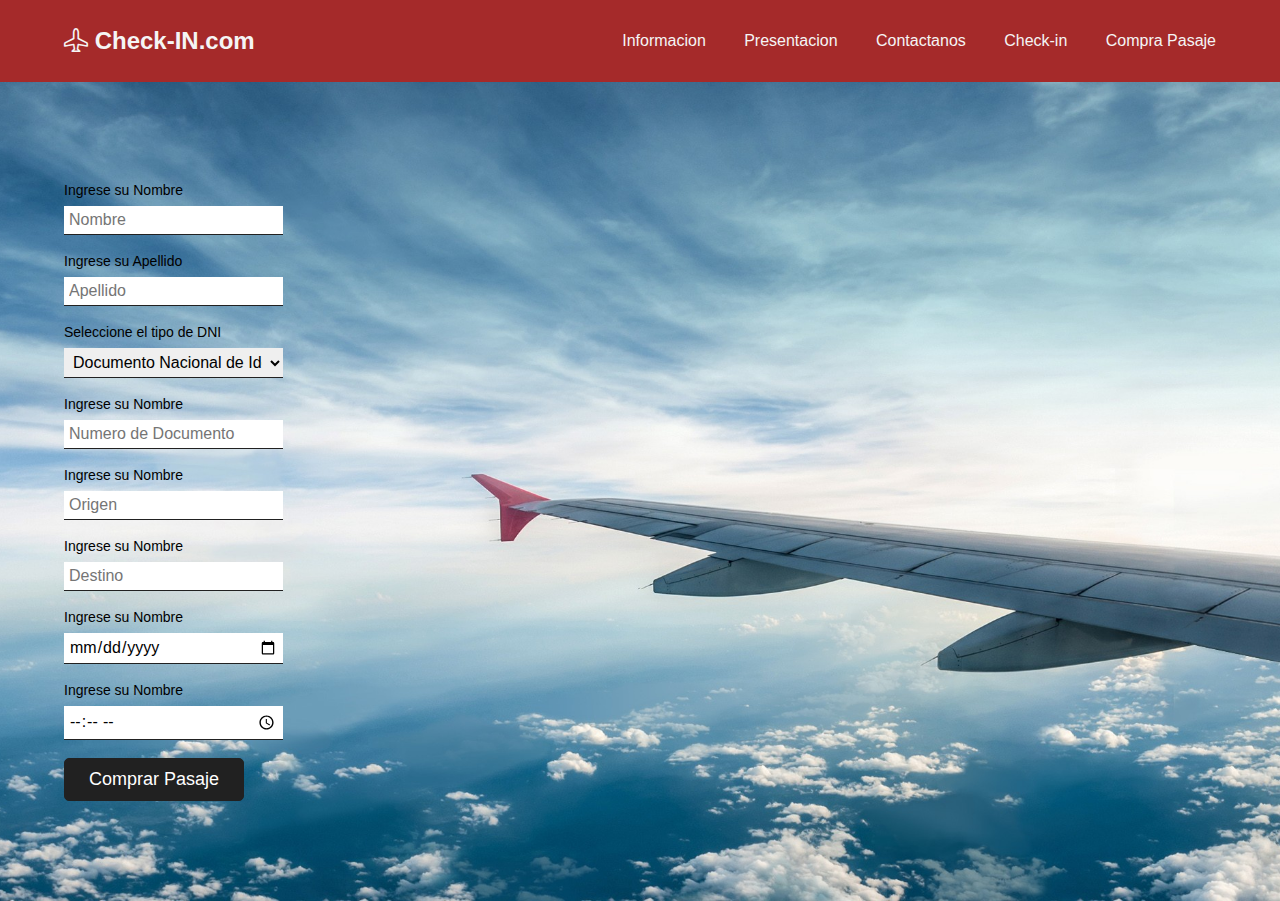
<file: pasaje.html>
<!DOCTYPE html>
<html lang="en">
<head>
    <meta charset="UTF-8">
    <meta http-equiv="X-UA-Compatible" content="IE=edge">
    <meta name="viewport" content="width=device-width, initial-scale=1.0">
    <title>Document</title>
    <link rel="stylesheet" href="./pasaje.css">
</head>
<body>
    <header>
        <h2> <i class="bi bi-airplane"></i> Check-IN.com </h2>
        <nav>
            <a href="">Informacion</a>
            <a href="">Presentacion</a>
            <a href="">Contactanos</a>
            <a href="./index.html">Check-in</a>
            <a href="">Compra Pasaje</a>
        </nav>
    </header>
    <main class="contenedorPrincipal">
        <form id="formularioPasajes">
            <div class="inputContenedor">
                <label for="nombre">Ingrese su Nombre</label>
                <input type="text" id="nombre" name="nombre" placeholder="Nombre" required>
            </div>
            <div class="inputContenedor">
                <label for="apellido">Ingrese su Apellido</label>
                <input type="text" id="apellido" name="apellido" placeholder="Apellido" required>
            </div>
            <div class="inputContenedor">
                <label for="TipoDNI">Seleccione el tipo de DNI</label>
                <select name="TipoDNI" id="TipoDNI">
                    <option value="dni">Documento Nacional de Identidad</option>
                    <option value="lec">Libreta Electoral</option>
                    <option value="pasaporte">Pasaporte</option>
                </select>
            </div>
            <div class="inputContenedor">
                <label for="NumeroDocumento">Ingrese su Nombre</label>
                <input type="number" id="NumeroDocumento" name="NumeroDocumento" placeholder="Numero de Documento" required>
            </div>
            <div class="inputContenedor">
                <label for="origen">Ingrese su Nombre</label>
                <input type="text" id="origen" name="origen" placeholder="Origen" required>
            </div>
            <div class="inputContenedor">
                <label for="destino">Ingrese su Nombre</label>
                <input type="text" id="destino" name="destino" placeholder="Destino" required>
            </div>
            <div class="inputContenedor">
                <label for="fecha">Ingrese su Nombre</label>
                <input type="date" id="fecha" name="fecha" placeholder="Fecha embarque" required>
            </div>
            <div class="inputContenedor">
                <label for="horario">Ingrese su Nombre</label>
                <input type="time" id="horario" name="horario" placeholder="Hora de embarque" required>
            </div>
            <input type="submit" value="Comprar Pasaje" class="btnComprar">
        </form>
        <div class="contenedorPasajes"></div>
    </main>
    <script src="./js/pasaje.js"></script>
</body>
</html>
</file>
<file: pasaje.css>
@import url("https://cdn.jsdelivr.net/npm/bootstrap-icons@1.10.3/font/bootstrap-icons.css");

*{
    margin: 0;
    padding: 0;
    box-sizing: border-box;
    font-family: sans-serif;
}

header{
    background-color:brown ;
    display: flex;
    justify-content: space-between;
    padding: 3vh 5vw;
    color: whitesmoke;
}

header nav{
    display: flex;
    align-items: center;
    gap: 3vw;

}

header a{
    color: whitesmoke;
    text-decoration: none;
}

.contenedorPrincipal{
    min-height: 91vh;
    display: flex;
    flex-direction: row;
    align-items: center;
    padding: 5vh 5vw;
    gap: 10vh;
    background-image: url('./img/BackGround.jpg');
    background-size: cover;  
    background-position: center;
    background-repeat: no-repeat ;  
}

main form{
    width: 70%;
    display: flex;
    flex-direction: column;
    gap: 2vh;
}

main form .inputContenedor{
    width:50%;
    display: flex;
    flex-direction: column;
    gap: 8px;
    font-size: 14px;
}

main form .inputContenedor input,select{
    border: none;
    border-bottom: 1px solid rgb(33, 33, 33);
    padding: 5px;
    font-size: 16px;
}

.btnComprar{
    padding: 10px;
    background-color: rgb(33, 33, 33);
    border-radius: 5px;
    color: white;
    border:solid rgb(33, 33, 33) 1px;
    width: 180px;
    font-size: 18px;
}

.contenedorPasajes{
    display: flex;
    flex-wrap: wrap;
    width: 100%;
    gap: 30px;
    justify-content: center;
    
}
.cardPasaje{
    padding: 10px;
    background-color: rgb(33, 33, 33);
    color: white;
    border-radius: 5px;
    width: 300px;
}







/* CSS Check in  */

.contenedorCheckin{
    min-height: 91vh;
    display: flex;
    flex-direction: column;
    align-items: center;
    padding: 5vh 5vw;
    
    background-image: url('./img/BackGround.jpg');
    background-size: cover;  
    background-position: center;
    background-repeat: no-repeat ; 
}
.contenedorDatos{
    width: 100%;
    min-height: 50px;
    background-color: whitesmoke;
    border-radius: 5px;
}

.contenedorAsientos{
    width: 70vw;
    height: 70vw;
    justify-content: center;
}

.asientoVacio{
    background-color: rgb(0, 220, 0);
    width: 8%;
    height: 8%;
    margin: 0.8%;
}

.asientoOcupado{
    background-color: rgb(239, 21, 21);
    width: 8%;
    height: 8%;
}

.pasillo{
    opacity: 0%;
    width: 100%;
    height: 8;
}
</file>
